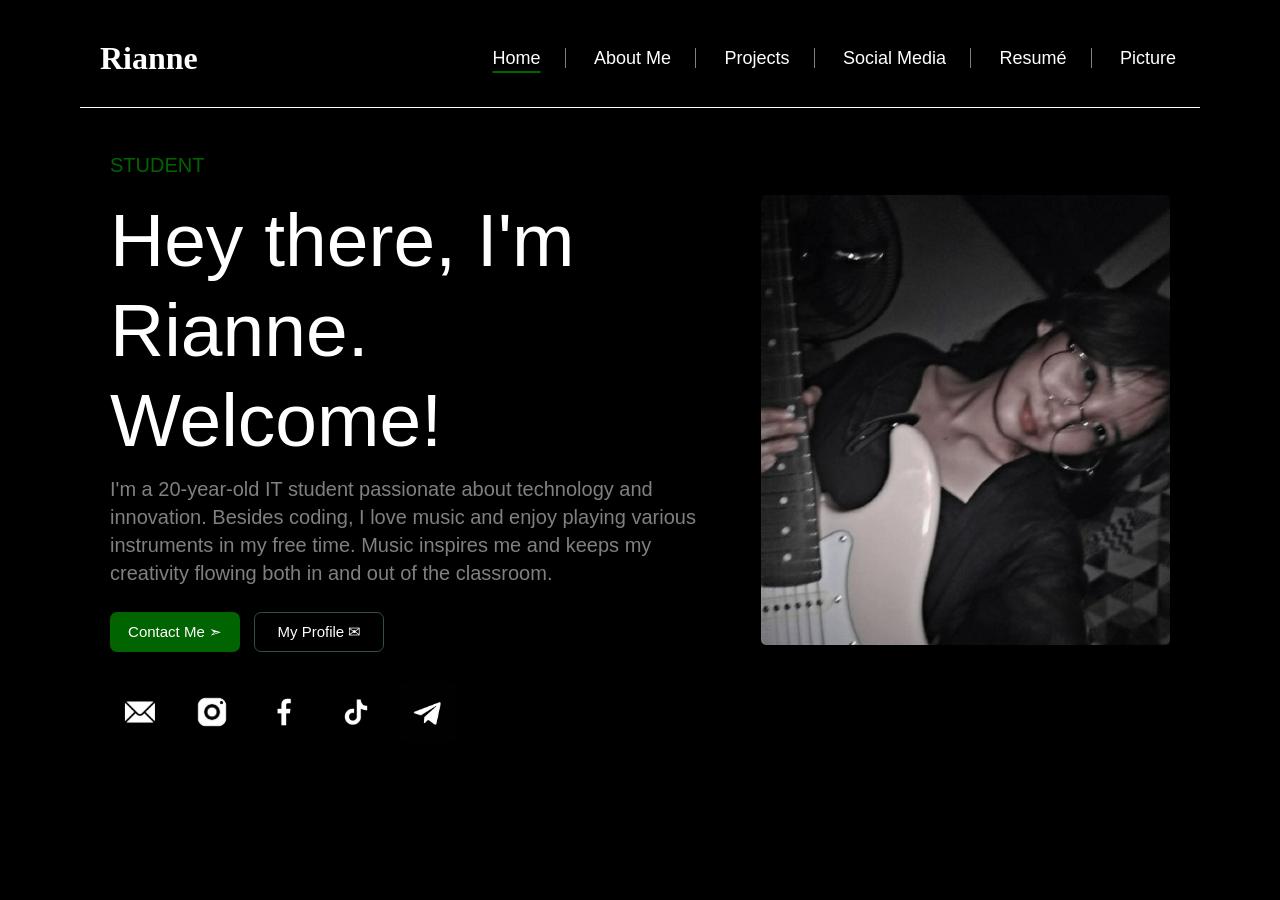
<file: index.html>
<!DOCTYPE html>
<html lang="en">
<head>
    <meta charset="UTF-8">
    <meta name="viewport" content="width=device-width, initial-scale=1.0, user-scalable=yes">
    <title>This is me!</title>
    <link rel="stylesheet" href="style.css">
</head>

<body>

    <div class="header">
        <h1 style="font-family: Pristina, 'Segoe Script', cursive;">Rianne</h1>
        <nav class="links">
            <a href="index.html" style="text-decoration: underline 2px; text-underline-offset: 7px; text-decoration-color: darkgreen;">Home</a>
            <a href="aboutme.html">About Me</a>
            <a href="workexp.html">Projects</a>
            <a href="socmed.html">Social Media</a>
            <a href="resume.html">Resumé</a>
            <a href="picture.html">Picture</a>
        </nav>
    </div>

    <hr style="height: 1px; background-color: white;">
    <br><br>

    <p style="margin-left: 30px;" class="animated-text">STUDENT</p><br>

    <div class="desktop-flex">
        <div class="text-section">
            <p class="large-heading">Hey there, I'm<br>Rianne. Welcome!</p>
            
            <p class="description-text">
                I'm a 20-year-old IT student passionate about technology and<br>innovation. Besides coding, I love music and enjoy playing various<br>instruments in my free time. Music inspires me and keeps my<br>creativity flowing both in and out of the classroom.
            </p>
            
            <div>
                <button class="green-btn"><a href="contact.html" class="txtbtn-style">Contact Me ➣</a></button>
                <button class="black-btn"><a href="aboutMe.html" class="txtbtn-style">My Profile ✉</a></button>
            </div>
            
            <div class="social-icons">
                <a href="https://mail.google.com/mail/?view=cm&fs=1&to=riannecabuang@gmail.com" target="_blank"><img src="Images/gmlogo.jpg" alt="Gmail" onerror="this.src='https://placehold.co/60x60?text=Gmail'; this.style.borderRadius='8px'"></a>
                <a href="https://www.instagram.com/_baeriyan" target="_blank"><img src="Images/iglogo.jpg" alt="Instagram" onerror="this.src='https://placehold.co/60x60?text=IG'"></a>
                <a href="https://www.facebook.com/redvexo" target="_blank"><img src="Images/fblogo.jpg" alt="Facebook" onerror="this.src='https://placehold.co/60x60?text=FB'"></a>
                <a href="https://tiktok.com/ryaaa" target="_blank"><img src="Images/ttlogo.jpg" alt="TikTok" onerror="this.src='https://placehold.co/60x60?text=TikTok'"></a>
                <a href="https://t.me/ria4v" target="_blank"><img src="Images/tglogo.jpg" alt="Telegram" onerror="this.src='https://placehold.co/60x60?text=TG'"></a>
            </div>
        </div>

        <div class="image-section">
            <img src="Images/home.jpg" alt="Rianne Profile" onerror="this.src='https://placehold.co/450x500?text=Rianne+Portrait'; this.style.borderRadius='5px'">
        </div>
    </div>

</body>
</html>
</file>
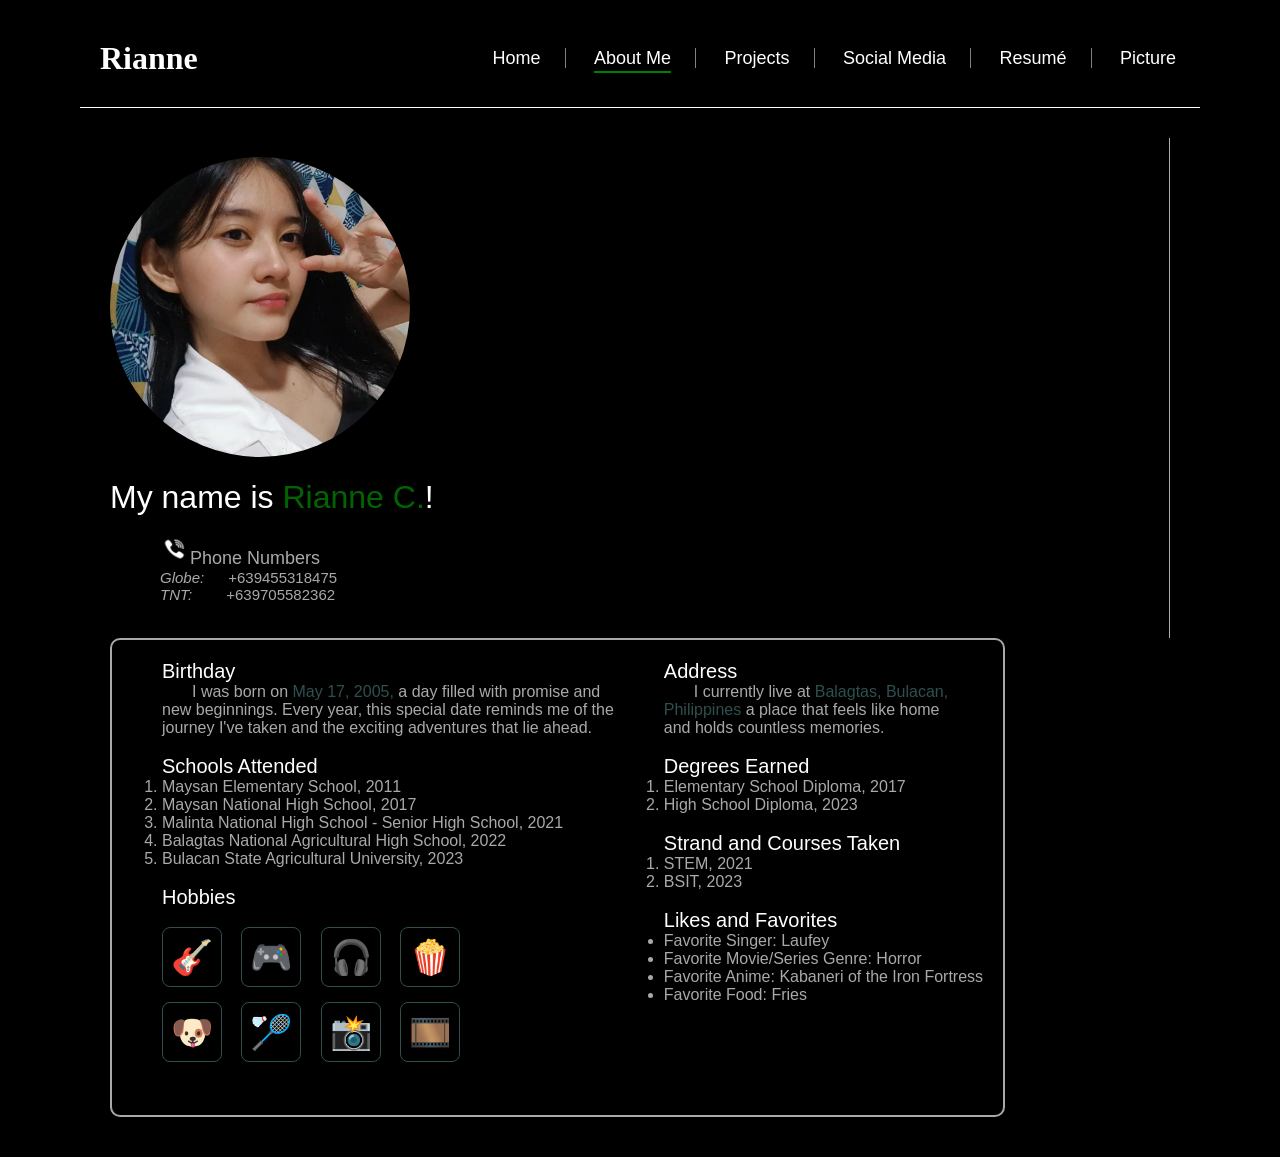
<file: aboutme.html>
<!DOCTYPE html>
<html lang="en">
<head>
    <meta charset="UTF-8">
    <meta name="viewport" content="width=device-width, initial-scale=1.0, user-scalable=yes">
    <title>This is me!</title>
    <link rel="stylesheet" href="style.css">
</head>
    
    <body>
        <div class="header">
            <h1 style="font-family: Pristina">Rianne</h1>
            <nav class="links">
                <a href="index.html">Home</a>
                <a href="aboutme.html" style="text-decoration: underline 2px; text-underline-offset: 7px; text-decoration-color: green">About Me</a>
                <a href="workexp.html">Projects</a>
                <a href="socmed.html">Social Media</a>
                <a href="resume.html">Resumé</a>
                <a href="picture.html">Picture</a>
            </nav>
        </div>
        <hr style="height: 1px; background-color: white;">
        <div style="margin: 30px;" class="header">
            <div>
                <br>
                <img src="Images/mepic.jpg" style="width: 300px; height: 300px; border-radius: 50%;"><br><br>
                <p style="font-size: 32px; color: white;">My name is <span style="color: darkgreen;">Rianne C.</span>!</p><br>
                <div class="contact">
                    <p style="font-size: 18px; color: darkgray"><img src="Images/phn.jpg" class="symbol">Phone Numbers</p>
                    <i>Globe:</i><span style="margin-left: 24px">+639455318475</span><br>
                    <i>TNT:</i><span style="margin-left: 34px">+639705582362</span><br><br><br>
                </div>
            </div>
            <div style="border-left: 1px solid darkgray; height: 500px;"></div>
            <div class="big-box">
                <div>
                    <p class="title">Birthday</p>
                    <p class="content">I was born on <span style="color: darkslategray">May 17, 2005, </span>a day filled with promise and<br>new beginnings. Every year, this special date reminds me of the<br>journey I've taken and the exciting adventures that lie ahead.</p><br>
                    <p class="title">Schools Attended</p>
                    <ol class="list-content">
                        <li>Maysan Elementary School, 2011</li>
                        <li>Maysan National High School, 2017</li>
                        <li>Malinta National High School - Senior High School, 2021</li>
                        <li>Balagtas National Agricultural High School, 2022</li>
                        <li>Bulacan State Agricultural University, 2023</li>
                    </ol><br>
                    <p class="title">Hobbies</p><br>
                    <ul class="list-content">
                        <li class="small-box" data-tooltip="Playing Guitar">🎸</li>
                        <li class="small-box" data-tooltip="Playing Online Games">🎮</li>
                        <li class="small-box" data-tooltip="Listening to Music">🎧</li>
                        <li class="small-box" data-tooltip="Watching Movies">🍿</li><br>
                        <li class="small-box" data-tooltip="Playing with my Dogs">🐶</li>
                        <li class="small-box" data-tooltip="Playing Badminton">🏸</li>
                        <li class="small-box" data-tooltip="Photography">📸</li>
                        <li class="small-box" data-tooltip="Video Editing">🎞️</li>
                    </ul><br>
                </div>
                <div>
                    <p class="title">Address</p>
                    <p class="content">I currently live at <span style="color: darkslategray">Balagtas, Bulacan,<br>Philippines </span>a place that feels like home<br>and holds countless memories.</p><br>
                    <p class="title">Degrees Earned</p>
                    <ol class="list-content">
                        <li>Elementary School Diploma, 2017</li>
                        <li>High School Diploma, 2023</li>
                    </ol><br>
                    <p class="title">Strand and Courses Taken</p>
                    <ol class="list-content">
                        <li>STEM, 2021</li>
                        <li>BSIT, 2023</li>
                    </ol><br>
                    <p class="title">Likes and Favorites</p>
                    <ul class="list-content">
                        <li>Favorite Singer: Laufey</li>
                        <li>Favorite Movie/Series Genre: Horror</li>
                        <li>Favorite Anime: Kabaneri of the Iron Fortress</li>
                        <li>Favorite Food: Fries</li>
                    </ul><br>
                </div>
            </div>
        </div>
    </body>
</html>
</file>
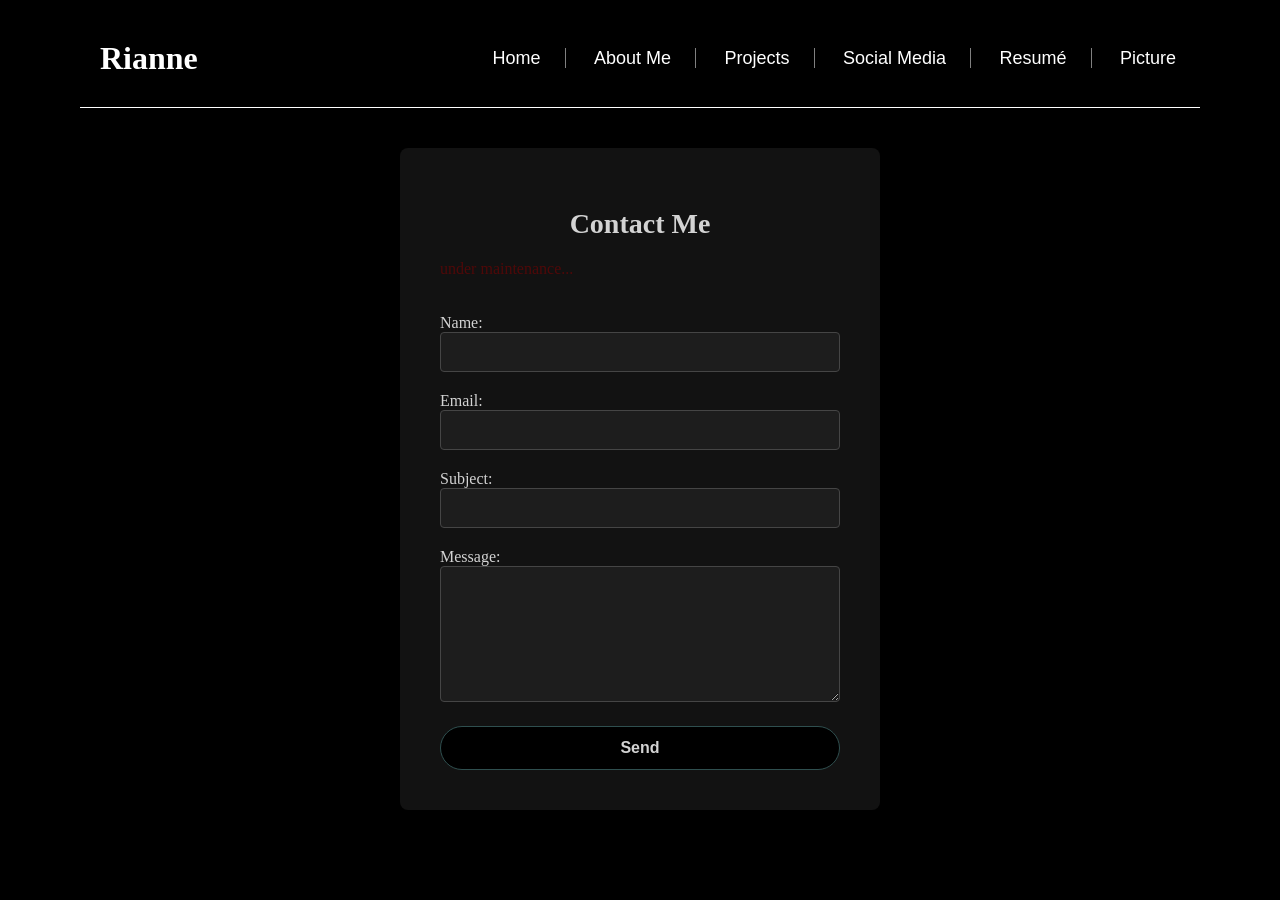
<file: contact.html>
<!DOCTYPE html>
<html lang="en">
<head>
    <meta charset="UTF-8">
    <meta name="viewport" content="width=device-width, initial-scale=1.0, user-scalable=yes">
    <title>This is me!</title>
    <link rel="stylesheet" href="style.css">
</head>

<body>

<div class="header">
    <h1 style="font-family: Pristina">Rianne</h1>
    <div class="links">
        <a href="index.html">Home</a>
        <a href="aboutme.html">About Me</a>
        <a href="workexp.html">Projects</a>
        <a href="socmed.html">Social Media</a>
        <a href="resume.html">Resumé</a>
        <a href="picture.html">Picture</a>
    </div>
</div>

<hr style="height: 1px; background-color: white; border: none;">

<form action="mailto:riannecabuang@gmail.com"
      method="post"
      enctype="text/plain"
      class="contact-form">

    <h2 class="contact-title">Contact Me</h2>
    <p style="color: darkred; opacity: 50%;">under maintenance...</p><br><br>

    <label>Name:</label>
    <input type="text" name="Name" required class="contact-input">

    <label>Email:</label>
    <input type="email" name="Email" required class="contact-input">

    <label>Subject:</label>
    <input type="text" name="Subject" required class="contact-input">

    <label>Message:</label>
    <textarea name="Message" rows="6" required class="contact-input"></textarea>

    <button type="submit" class="contact-btn">Send</button>

</form>

</body>
</html>
</file>
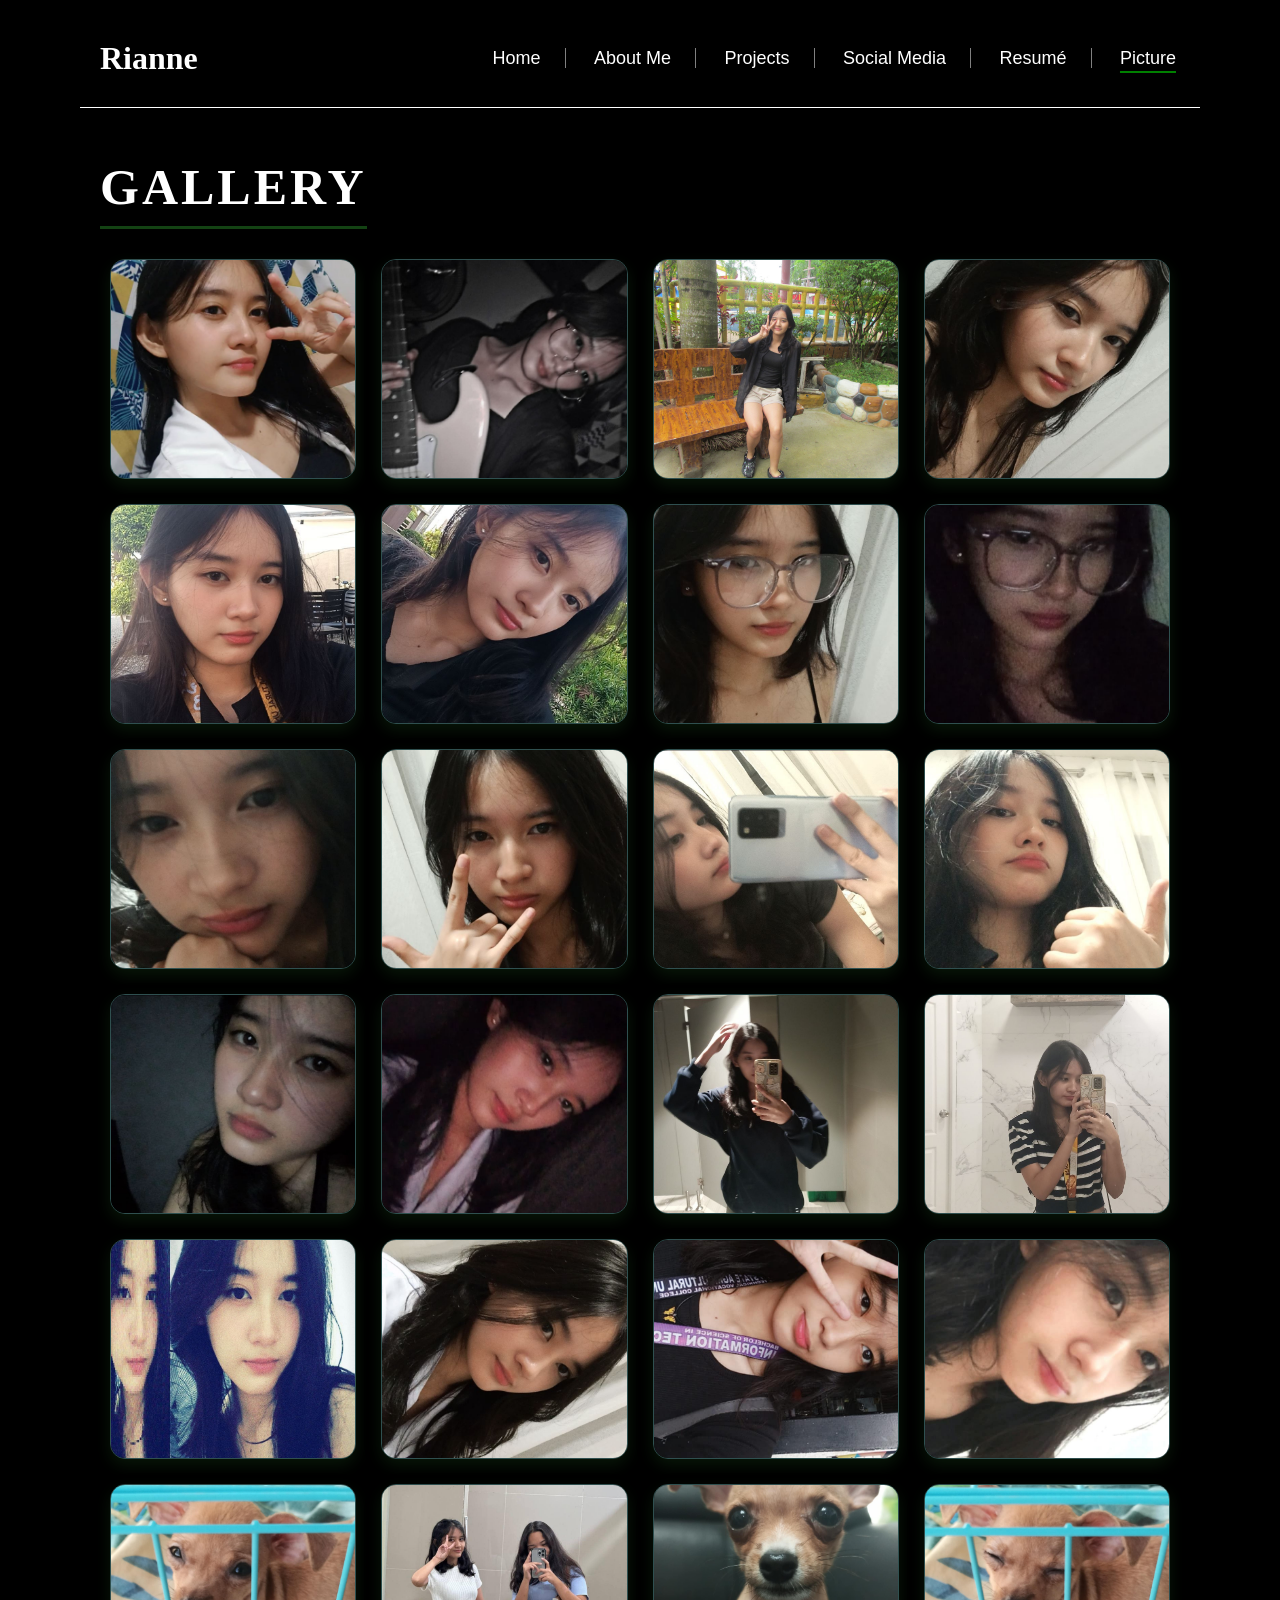
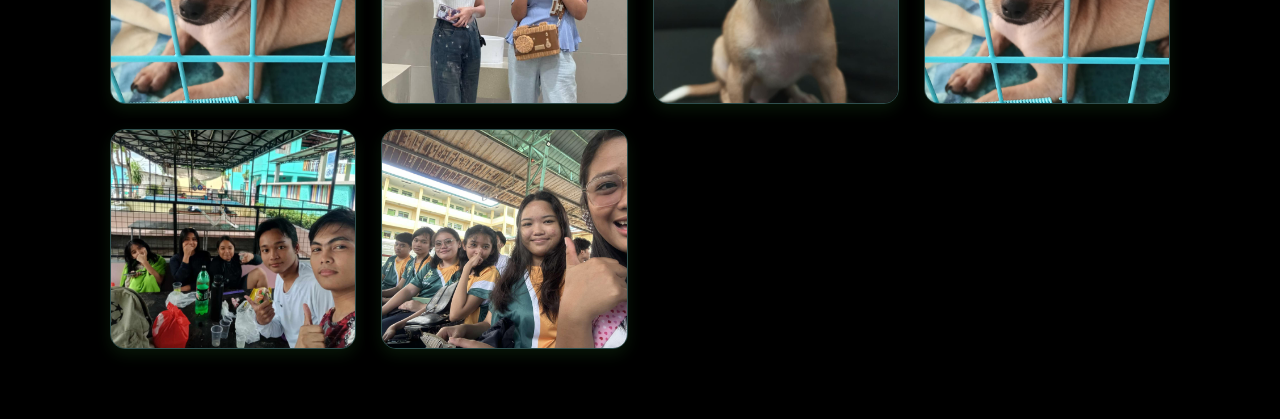
<file: picture.html>
<!DOCTYPE html>
<html lang="en">
<head>
    <meta charset="UTF-8">
    <meta name="viewport" content="width=device-width, initial-scale=1.0, user-scalable=yes">
    <title>This is me!</title>
    <link rel="stylesheet" href="style.css">
</head>

<body>

<div class="header">
    <h1 style="font-family: Pristina">Rianne</h1>
    <nav class="links">
        <a href="index.html">Home</a>
        <a href="aboutme.html">About Me</a>
        <a href="workexp.html">Projects</a>
        <a href="socmed.html">Social Media</a>
        <a href="resume.html">Resumé</a>
        <a href="picture.html" style="text-decoration: underline 2px; text-underline-offset: 7px; text-decoration-color: green">Picture</a>
    </nav>
</div>

<hr>

<h2 class="gallery-title">GALLERY</h2>

<div class="gallery-grid">
    <img src="Images/mepic.jpg" class="gallery-img">
    <img src="Images/home.jpg" class="gallery-img">
    <img src="Images/pic2.jpg" class="gallery-img">
    <img src="Images/pic3.jpg" class="gallery-img">
    <img src="Images/pic4.jpg" class="gallery-img">
    <img src="Images/pic5.jpg" class="gallery-img">
    <img src="Images/pic6.jpg" class="gallery-img">
    <img src="Images/pic7.jpg" class="gallery-img">
    <img src="Images/pic8.jpg" class="gallery-img">
    <img src="Images/pic9.jpg" class="gallery-img">
    <img src="Images/pic10.jpg" class="gallery-img">
    <img src="Images/pic11.jpg" class="gallery-img">
    <img src="Images/pic12.jpg" class="gallery-img">
    <img src="Images/pic13.jpg" class="gallery-img">
    <img src="Images/pic14.jpg" class="gallery-img">
    <img src="Images/pic15.jpg" class="gallery-img">
    <img src="Images/pic16.jpg" class="gallery-img">
    <img src="Images/pic17.jpg" class="gallery-img">
    <img src="Images/1.jpg" class="gallery-img">
    <img src="Images/5.jpg" class="gallery-img">
    <img src="Images/6.jpg" class="gallery-img">
    <img src="Images/7.jpg" class="gallery-img">
    <img src="Images/8.jpg" class="gallery-img">
    <img src="Images/9.jpg" class="gallery-img">
    <img src="Images/10.jpg" class="gallery-img">
    <img src="Images/11.jpg" class="gallery-img">
</div>

<!-- LIGHTBOX -->
<div id="lightbox" class="lightbox">
    <span class="close-btn" onclick="closeLightbox()">&#x2190;</span>
    <img id="lightbox-img">
</div>

<script>
const images = document.querySelectorAll(".gallery-img");
const lightbox = document.getElementById("lightbox");
const lightboxImg = document.getElementById("lightbox-img");

images.forEach(img => {
    img.addEventListener("click", () => {
        lightbox.style.display = "flex";
        lightboxImg.src = img.src;
    });
});

function closeLightbox() {
    lightbox.style.display = "none";
}
</script>

</body>
</html>
</file>
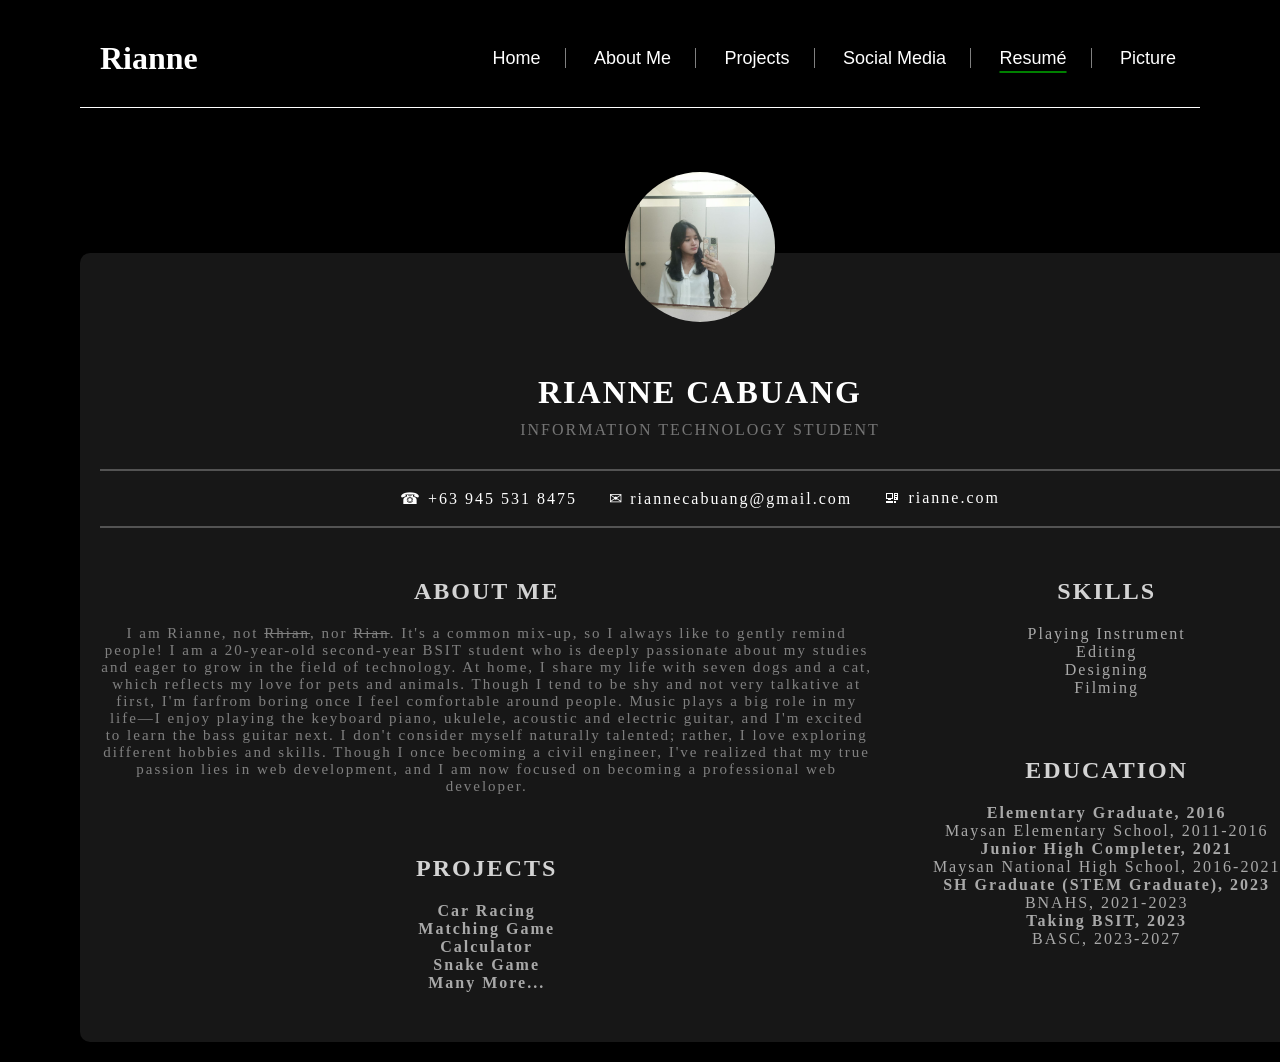
<file: resume.html>
<!DOCTYPE html>
<html lang="en">
<head>
    <meta charset="UTF-8">
    <meta name="viewport" content="width=device-width, initial-scale=1.0, user-scalable=yes">
    <title>This is me!</title>
    <link rel="stylesheet" href="style.css">
</head>
    
    <body>
        <div class="header">
            <h1 style="font-family: Pristina">Rianne</h1>
            <nav class="links">
                <a href="index.html">Home</a>
                <a href="aboutme.html">About Me</a>
                <a href="workexp.html">Projects</a>
                <a href="socmed.html">Social Media</a>
                <a href="resume.html" style="text-decoration: underline 2px; text-underline-offset: 7px; text-decoration-color: green">Resumé</a>
                <a href="picture.html">Picture</a>
            </nav>
        </div>
        <hr style="height: 1px; display: block; background-color: white;">
        <div>
          <br><br><br>
          <fieldset class="resume-fieldset">
            <legend style="margin: 0 auto; padding: 0 10px; font-size: 50px;"><img src="Images/respic.jpg" style="border-radius: 50%; height: 150px"></legend>
            <div class="resume-content">
              <h1 style="margin-bottom: 0">RIANNE CABUANG</h1>
              <p style="color: rgb(117, 117, 117); margin-top: 10px">INFORMATION TECHNOLOGY STUDENT</p>
              <hr style="border: 1px solid rgb(83, 83, 83); margin-bottom: 0; margin-top: 30px; width: 1200px"><br>
              <div class="resume-contact-row">
                <p>☎︎ +63 945 531 8475</p>
                <p>✉ riannecabuang@gmail.com</p>
                <p>🖳 rianne.com</p>
              </div><br>
              <hr style="border: 1px solid rgb(83, 83, 83); margin-bottom: 30px; margin-top: 0; width: 1200px">
              <div>
                <div class="resume-layout">
                  <div class="resume-left">
                    <div>
                      <h2 style="color: lightgray; letter-spacing: 2px;">ABOUT ME</h2>
                      <p style="color: gray; font-size: 15px;">I am Rianne, not <span><del>Rhian</del>, nor <del>Rian</del>. It's a common mix-up, so I always like to gently </span>
                        remind people! I am a 20-year-old second-year BSIT student who is deeply passionate 
                        about my studies and eager to grow in the field of technology. At home, I share my life 
                        with seven dogs and a cat, which reflects my love for pets and animals. 
                        Though I tend to be shy and not very talkative at first, I'm farfrom boring 
                        once I feel comfortable around people. Music plays a big role in my life—I enjoy 
                        playing the keyboard piano, ukulele, acoustic and electric guitar, and I'm excited to 
                        learn the bass guitar next. I don't consider myself naturally talented; rather, 
                        I love exploring different hobbies and skills. Though I once 
                        becoming a civil engineer, I've realized that my true passion lies in web 
                        development, and I am now focused on becoming a professional web developer.</p>
                    </div>
                    <div>
                      <h2 style="color: lightgray; letter-spacing: 2px;">PROJECTS</h2>
                      <p style="color: darkgray; font-weight: bold;">Car Racing</p>
                      <p style="color: darkgray; font-weight: bold;">Matching Game</p>
                      <p style="color: darkgray; font-weight: bold;">Calculator</p>
                      <p style="color: darkgray; font-weight: bold;">Snake Game</p>
                      <p style="color: darkgray; font-weight: bold;">Many More...</p>
                    </div>
                  </div>
                  <div class="resume-right">
                    <div>
                      <h2 style="color: lightgray; letter-spacing: 2px;">SKILLS</h2>
                      <ul style="list-style: none; padding-left: 0; color: darkgray">
                        <li>Playing Instrument</li>
                        <li>Editing</li>
                        <li>Designing</li>
                        <li>Filming</li>
                      </ul>
                    </div>
                    <div>
                      <h2 style="color: lightgray; letter-spacing: 2px;">EDUCATION</h2>
                      <p style="color: darkgray; font-weight: bold;">Elementary Graduate, 2016</p>
                      <p style="color: darkgray;">Maysan Elementary School, 2011-2016</p>
                      <p style="color: darkgray; font-weight: bold;">Junior High Completer, 2021</p>
                      <p style="color: darkgray;">Maysan National High School, 2016-2021</p>
                      <p style="color: darkgray; font-weight: bold;">SH Graduate (STEM Graduate), 2023</p>
                      <p style="color: darkgray;">BNAHS, 2021-2023</p>
                      <p style="color: darkgray; font-weight: bold;">Taking BSIT, 2023</p>
                      <p style="color: darkgray;">BASC, 2023-2027</p>
                    </div>
                  </div>
                </div>
              </div>
            </fieldset>
        </div>
    </body>
</html>
</file>
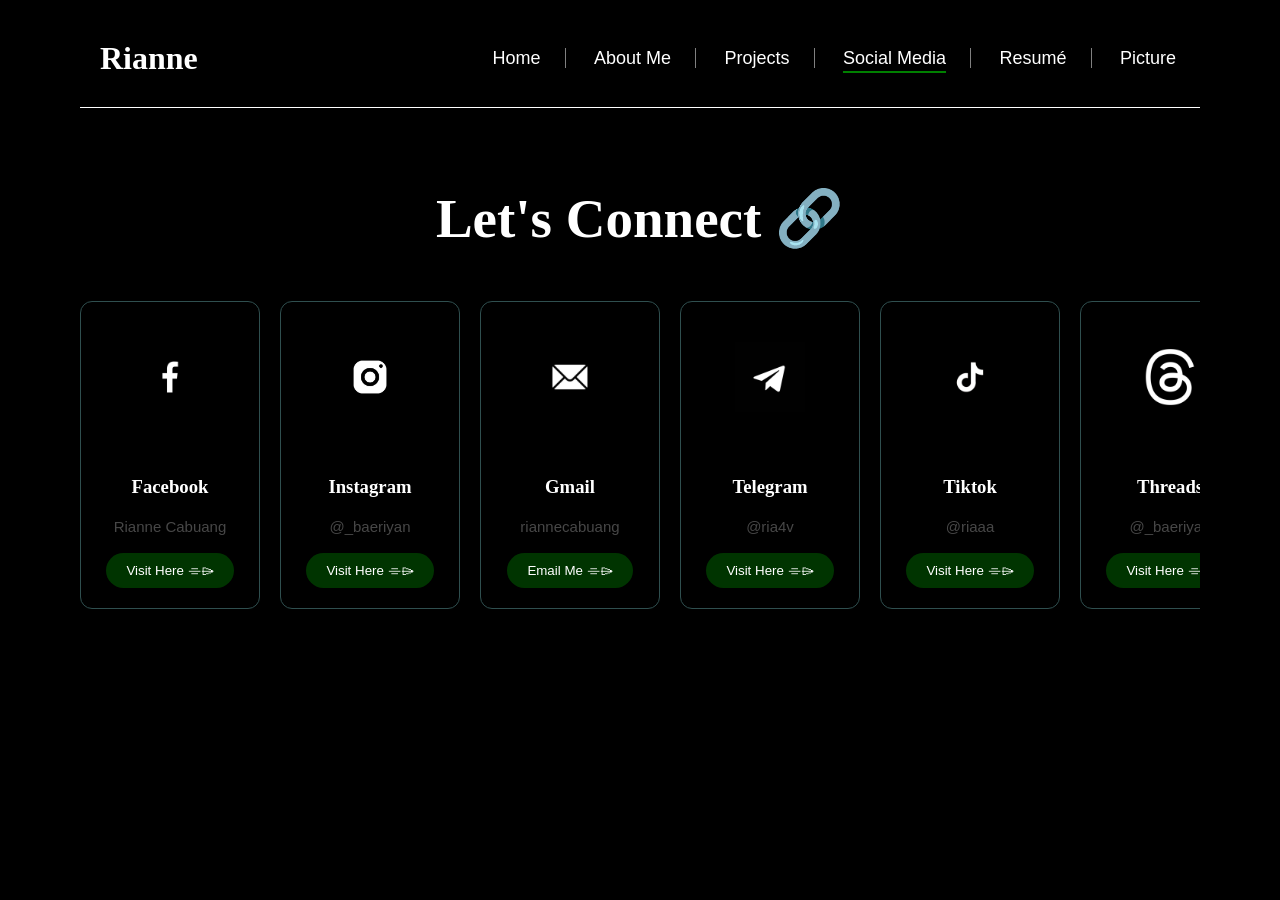
<file: socmed.html>
<!DOCTYPE html>
<html lang="en">
<head>
    <meta charset="UTF-8">
    <meta name="viewport" content="width=device-width, initial-scale=1.0, user-scalable=yes">
    <title>This is me!</title>
    <link rel="stylesheet" href="style.css">
</head>
    
    <body>
        <div class="header">
            <h1 style="font-family: Pristina">Rianne</h1>
            <nav class="links">
                <a href="index.html">Home</a>
                <a href="aboutme.html">About Me</a>
                <a href="workexp.html">Projects</a>
                <a href="socmed.html" style="text-decoration: underline 2px; text-underline-offset: 7px; text-decoration-color: green">Social Media</a>
                <a href="resume.html">Resumé</a>
                <a href="picture.html">Picture</a>
            </nav>
        </div>
        <hr style="height: 1px; display: block; background-color: white;">
        <div>
            <br>
            <div class="body-style">
                <h2 class="soc-title">Let's Connect 🔗</h2>
                <div class="all-cards">
                    <div class="card">
                        <img src="Images/fblogo.jpg" class="soc-symbol">
                        <h3 style="font-family: cambria;">Facebook</h3>
                        <p style="color:#474747; font-size: 15px;">Rianne Cabuang</p><br>
                        <button class="soc-btn"><a href="https://facebook.com/redvexo" target="_blank" class="btn-text">Visit Here ⌯⌲</a></button>
                    </div>
                    <div class="card">
                        <img src="Images/iglogo.jpg" class="soc-symbol">
                        <h3 style="font-family: cambria;">Instagram</h3>
                        <p style="color:#474747; font-size: 15px;">@_baeriyan</p><br>
                        <button class="soc-btn"><a href="https://www.instagram.com/_baeriyan" target="_blank" class="btn-text">Visit Here ⌯⌲</a></button>
                    </div>
                    <div class="card">
                        <img src="Images/gmlogo.jpg" class="soc-symbol">
                        <h3 style="font-family: cambria;">Gmail</h3>
                        <p style="color:#474747; font-size: 15px;">riannecabuang</p><br>
                        <button class="soc-btn"><a href="Contact.html" class="btn-text">Email Me ⌯⌲</a></button>
                    </div>
                    <div class="card">
                        <img src="Images/tglogo.jpg" class="soc-symbol">
                        <h3 style="font-family: cambria;">Telegram</h3>
                        <p style="color:#474747; font-size: 15px;">@ria4v</p><br>
                        <button class="soc-btn"><a href="https://t.me/ria4v" target="_blank" class="btn-text">Visit Here ⌯⌲</a></button>
                    </div>
                    <div class="card">
                        <img src="Images/ttlogo.jpg" class="soc-symbol">
                        <h3 style="font-family: cambria;">Tiktok</h3>
                        <p style="color:#474747; font-size: 15px;">@riaaa</p><br>
                        <button class="soc-btn"><a href="https://tiktok.com/ria" target="_blank" class="btn-text">Visit Here ⌯⌲</a></button>
                    </div>
                    <div class="card">
                        <img src="Images/thlogo.jpg" class="soc-symbol">
                        <h3 style="font-family: cambria;">Threads</h3>
                        <p style="color:#474747; font-size: 15px;">@_baeriyan</p><br>
                        <button class="soc-btn"><a href="https://www.threads.net/@_baeriyan" target="_blank" class="btn-text">Visit Here ⌯⌲</a></button>
                    </div>
                </div>
            </div>
        </div>
    </body>
</html>
</file>
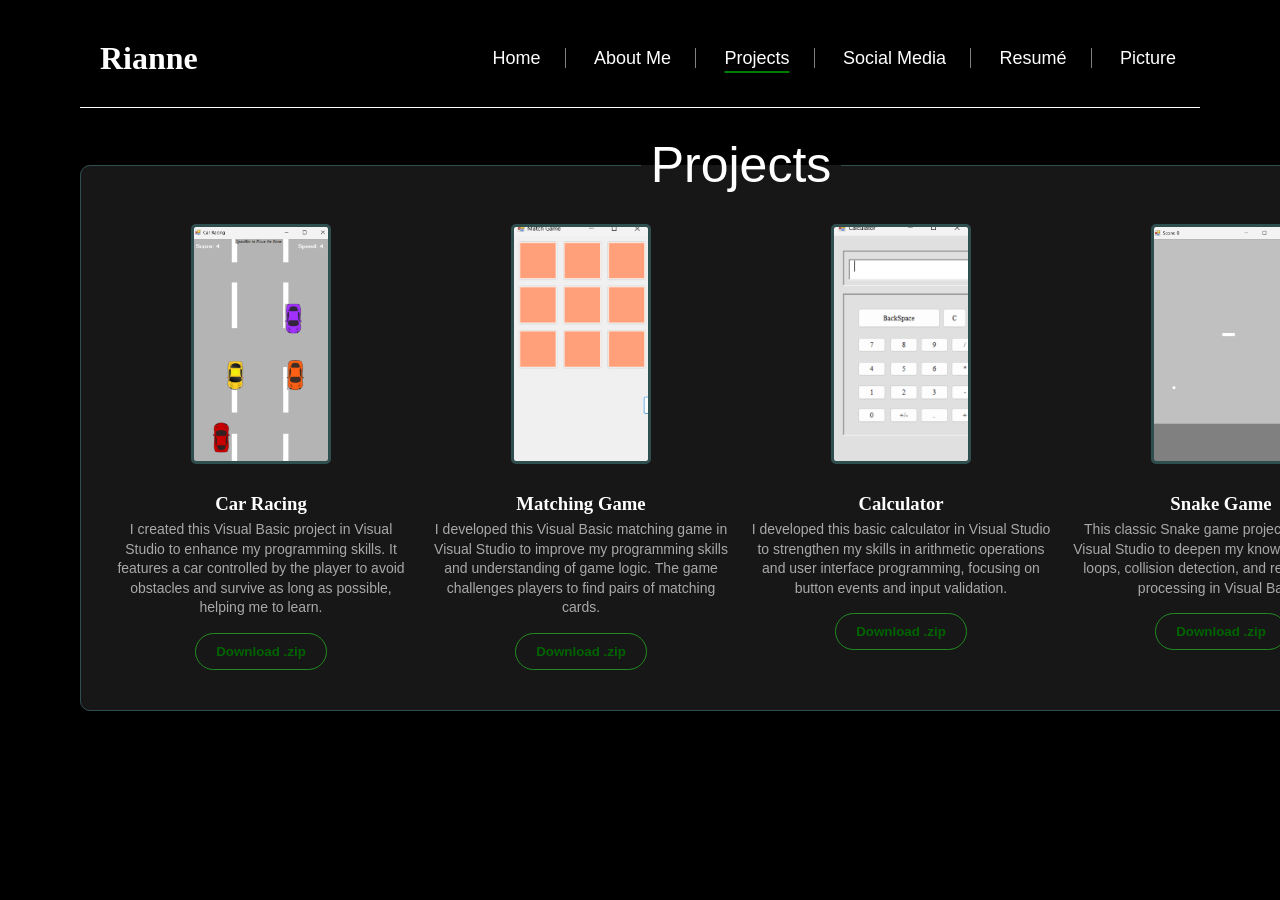
<file: workexp.html>
<!DOCTYPE html>
<html lang="en">
<head>
    <meta charset="UTF-8">
    <meta name="viewport" content="width=device-width, initial-scale=1.0, user-scalable=yes">
    <title>This is me!</title>
    <link rel="stylesheet" href="style.css">
</head>
    
    <body>
        <div class="header">
            <h1 style="font-family: Pristina">Rianne</h1>
            <nav class="links">
                <a href="index.html">Home</a>
                <a href="aboutme.html">About Me</a>
                <a href="workexp.html" style="text-decoration: underline 2px; text-underline-offset: 7px; text-decoration-color: green">Projects</a>
                <a href="socmed.html">Social Media</a>
                <a href="resume.html">Resumé</a>
                <a href="picture.html">Picture</a>
            </nav>
        </div>
        <hr style="height: 1px; display: block; background-color: white;">
        <div style="text-align: center">
            <br>
            <fieldset style="margin: 0 auto; width: 300px; padding: 30px; border: 1px double darkslategray; border-radius: 10px; background-color: rgb(23, 23, 23);">
            <legend style="padding: 0 10px; font-size: 50px">Projects</legend>
                <div class="proj">
                    <div style="width: 300px; text-align: center;">
                        <img src="Images/proj1.png" alt="Project Image" class="img-style">
                        <h3 style="margin: 10px 0 5px; font-family: cambria">Car Racing</h3>
                        <p class="description">I created this Visual Basic project in Visual Studio to enhance my programming skills. It features a car controlled by the player to avoid obstacles and survive as long as possible, helping me to learn.</p>
                        <button class="btn-style"><a href="https://drive.google.com/drive/folders/1HZ74OIZl9z9iRqbqiK3yUZoo-dFsIbvL?usp=sharing" target="_blank" style="text-decoration: none; color: darkgreen">Download .zip</a></button>
                    </div>
                    <div style="width: 300px; text-align: center;">
                        <img src="Images/proj2.png" alt="Project Image" class="img-style">
                        <h3 style="margin: 10px 0 5px; font-family: cambria">Matching Game</h3>
                        <p class="description">I developed this Visual Basic matching game in Visual Studio to improve my programming skills and understanding of game logic. The game challenges players to find pairs of matching cards.</p>
                        <button class="btn-style"><a href="https://drive.google.com/file/d/12ibur44kF1DusqoK0lkH4CSUvT5U-rMM/view?usp=sharing" target="_blank" style="text-decoration: none; color: darkgreen">Download .zip</a></button>
                    </div>
                    <div style="width: 300px; text-align: center;">
                        <img src="Images/proj3.png" alt="Project Image" class="img-style">
                        <h3 style="margin: 10px 0 5px; font-family: cambria">Calculator</h3>
                        <p class="description">I developed this basic calculator in Visual Studio to strengthen my skills in arithmetic operations and user interface programming, focusing on button events and input validation.</p>
                        <button class="btn-style"><a href="https://drive.google.com/file/d/1EFrkX-m03ZmbmLHfAWDyrrMPTI3NNYZc/view?usp=sharing" target="_blank" style="text-decoration: none; color: darkgreen">Download .zip</a></button>
                    </div>
                    <div style="width: 300px; text-align: center;">
                        <img src="Images/proj4.png" alt="Project Image" class="img-style">
                        <h3 style="margin: 10px 0 5px; font-family: cambria">Snake Game</h3>
                        <p class="description">This classic Snake game project was built in Visual Studio to deepen my knowledge of game loops, collision detection, and real-time input processing in Visual Basic.</p>
                        <button class="btn-style"><a href="https://drive.google.com/file/d/1Pqg3Rz40HrUoXSqvEfl9SGFW0DD5TJ4j/view?usp=sharing" target="_blank" style="text-decoration: none; color: darkgreen">Download .zip</a></button>
                    </div>
                </div>
            </fieldset>
        </div>
    </body>
</html>
</file>
<file: style.css>
* {
            margin: 0;
            padding: 0;
            box-sizing: border-box;
        }

        body {
            overflow-y: auto;
            overflow-x: hidden;
        }

/* Chrome, Edge, Safari */
        body::-webkit-scrollbar {
            display: none;
        }

/* Firefox */
        html {
            scrollbar-width: none;
        }

        body, html {
            margin-top: 10px;
            margin-left: 40px;
            margin-right: 40px;
            margin-bottom: 10px;
            background-color: black;
            color: white;
            font-family: "berlin sans fb", "Berlin Sans FB", "Segoe UI", "Arial", sans-serif;
        }

        h1, h2, h3, h4, h5, h6 {
            margin: 20px;
            color: white;
        }

        .header {
            display: flex;
            justify-content: space-between;
            align-items: center;
            flex-wrap: wrap;
        }

        .links a {
            text-decoration: none;
            color: white;
            padding: 0 24px;
            border-right: 1px solid gray;
            font-size: 18px;
        }

        .links a:last-child {
            border-right: none;
        }

        .large-heading {
            margin-top: 0;
            margin-bottom: 0;
            font-size: 75px;
            line-height: 1.2;
        }

        .green-btn {
            margin-top: 25px;
            background-color: darkgreen;
            height: 40px;
            width: 130px;
            border-radius: 7px;
            border: none;
            cursor: pointer;
            transition: opacity 0.2s;
        }
        .green-btn:hover {
            opacity: 0.85;
        }

        .black-btn {
            margin-top: 25px;
            margin-left: 10px;
            background-color: black;
            height: 40px;
            width: 130px;
            border-radius: 7px;
            border: 1px solid darkslategray;
            cursor: pointer;
            transition: background 0.2s;
        }
        .black-btn:hover {
            background-color: #1a2a1a;
            border-color: darkgreen;
        }

        .txtbtn-style {
            text-decoration: none;
            font-family: "berlin sans fb", "Berlin Sans FB", sans-serif;
            color: white;
            font-size: 15px;
            display: inline-block;
            width: 100%;
            text-align: center;
            line-height: 38px;
        }

        .animated-text {
            color: darkgreen;
            font-family: "berlin sans fb", "Berlin Sans FB", sans-serif;
            font-size: 20px;
            margin-left: 30px;
            animation-name: fadeInOut;
            animation-duration: 3s;
            animation-iteration-count: infinite;
        }

        @keyframes fadeInOut {
            0%, 100% { opacity: 0; color: black; }
            50% { opacity: 1; color: darkgreen; }
        }

        .social-icons {
            margin-top: 30px;
            display: flex;
            flex-wrap: wrap;
            gap: 12px;
            align-items: center;
        }
        .social-icons img {
            height: 60px;
            width: auto;
            border-radius: 8px;
            object-fit: cover;
        }
        .social-icons a {
            transition: transform 0.2s;
            display: inline-block;
        }
        .social-icons a:hover {
            transform: scale(1.05);
        }

        .desktop-flex {
            display: flex;
            justify-content: space-between;
            align-items: flex-start;
            margin-left: 30px;
            gap: 30px;
        }

        .text-section {
            flex: 1;
        }

        .image-section {
            margin-left: 20px;
            margin-right: 30px;
            flex-shrink: 0;
        }

        .image-section img {
            height: 450px;
            width: auto;
            border-radius: 5px;
            display: block;
            object-fit: cover;
        }

        hr {
            height: 1px;
            background-color: white;
            border: none;
            margin: 10px 0;
        }

        .description-text {
            margin-top: 10px;
            font-size: 20px;
            color: gray;
            line-height: 1.4;
        }

        @media screen and (max-width: 900px) {
            body, html {
                margin-left: 20px;
                margin-right: 20px;
            }

            /* Change main container to column layout */
            .desktop-flex {
                flex-direction: column;
                margin-left: 20px;
                gap: 25px;
            }

            .text-section {
                order: 1;
                width: 100%;
            }

            .image-section {
                order: 2;
                margin-left: 0;
                margin-right: 0;
                width: 100%;
                display: flex;
                justify-content: center;
            }

            .image-section img {
                height: auto;
                width: 100%;
                max-width: 450px;
                border-radius: 5px;
            }

            .large-heading {
                font-size: 55px;
            }

            .links a {
                padding: 0 16px;
                font-size: 15px;
            }

            .header h1 {
                font-size: 28px;
            }

            .animated-text {
                margin-left: 20px;
            }
        }

        @media screen and (max-width: 650px) {
            .large-heading {
                font-size: 42px;
            }
            
            .header {
                flex-direction: column;
                align-items: flex-start;
                gap: 12px;
            }
            
            .links {
                display: flex;
                flex-wrap: nowrap;
                overflow-x: auto;
                white-space: nowrap;
            }
            
            .links a {
                font-size: 12px;
                padding: 0 8px;
                flex-shrink: 0;
                border-right: 1px solid gray;
            }
            
            .desktop-flex {
                margin-left: 15px;
            }
            
            .animated-text {
                margin-left: 15px;
            }
            
            .green-btn, .black-btn {
                width: 125px;
            }
            
            .social-icons img {
                height: 52px;
            }
            
            .description-text {
                font-size: 16px;
            }
            
            .description-text br {
                display: none;
            }
        }

        @media screen and (max-width: 480px) {
            .large-heading {
                font-size: 32px;
            }
            
            .green-btn, .black-btn {
                width: 115px;
                height: 38px;
                margin-top: 18px;
            }
            
            .txtbtn-style {
                line-height: 36px;
                font-size: 13px;
            }
            
            .social-icons img {
                height: 45px;
            }
            
            .links a {
                padding: 0 8px;
                font-size: 12px;
            }
        }

        button {
            background: none;
            border: none;
        }
        a {
            text-decoration: none;
        }

        .contact {
    margin-left: 50px;
    font-size: 15px;
    color: darkgray;
}

.symbol {
    height: 30px;
}

.title {
    font-size: 20px;
    margin-left: 30px;
}

.content {
    text-indent: 30px;
    color: darkgray;
    margin-left: 30px;
}

.list-content {
    color: darkgray;
    margin-left: 30px;
}

.big-box {
    display: flex;
    gap: 20px;
    border: 2px solid darkgray;
    padding: 20px;
    border-radius: 10px;
    background-color: black;
}

.small-box {
    position: relative;
    display: inline-flex;
    align-items: center;
    justify-content: center;
    margin-right: 15px;
    margin-bottom: 15px;
    background-color: black;
    border: 1px solid darkslategray;
    padding: 10px;
    text-align: center;
    font-size: 34px;
    cursor: pointer;
    transition: all 0.3s ease;
    border-radius: 8px;
    width: 60px;
    height: 60px;
}

.small-box:hover {
    background-color: rgb(58, 58, 58);
    box-shadow: 0 8px 15px rgba(0,0,0,0.3);
    transform: scale(1.1);
}

.small-box::after {
    content: attr(data-tooltip);
    position: absolute;
    bottom: 125%;
    left: 50%;
    transform: translateX(-50%);
    background-color: rgb(58, 58, 58);
    color: white;
    padding: 6px 10px;
    border-radius: 5px;
    white-space: nowrap;
    font-size: 14px;
    opacity: 0;
    pointer-events: none;
    transition: opacity 0.3s ease;
    z-index: 10;
}

.small-box::before {
    content: "";
    position: absolute;
    bottom: 115%;
    left: 50%;
    transform: translateX(-50%);
    border-width: 6px;
    border-style: solid;
    border-color: rgb(58, 58, 58) transparent transparent transparent;
    opacity: 0;
    pointer-events: none;
}

.small-box:hover::after,
.small-box:hover::before {
    opacity: 1;
}

@media screen and (max-width: 900px) {

    .big-box {
        flex-direction: column;
    }

    .contact {
        margin-left: 0;
    }

    .title {
        margin-left: 15px;
    }

    .content,
    .list-content {
        margin-left: 15px;
    }
}

@media screen and (max-width: 480px) {

    .small-box {
        font-size: 28px;
        width: 45px;
    }

    .title {
        font-size: 18px;
    }
}

@media screen and (max-width: 900px) {

    /* TARGET the ABOUT ME main section only */
    body > hr + div.header {
        flex-direction: column !important;
        align-items: center !important;
        text-align: center !important;
    }

    /* CENTER image + text block */
    body > hr + div.header img {
        display: block;
        margin: 0 auto;
    }

    body > hr + div.header p {
        text-align: center;
    }

    /* REMOVE the vertical divider */
    body > hr + div.header > div[style*="border-left"] {
        display: none !important;
    }

    /* CENTER contact section */
    body > hr + div.header .contact {
        margin-left: 0 !important;
        text-align: center;
    }

    /* REMOVE awkward left spacing from big content box */
    body > hr + div.header .big-box {
        margin-left: 0 !important;
    }
}

.proj {
    display: flex;
    justify-content: space-between;
    gap: 20px;
    flex-wrap: nowrap; /* IMPORTANT: forces single row on desktop */
    overflow-x: auto;  /* allows scrolling if screen is too small */
    padding-bottom: 10px;
}

.proj > div {
    width: 220px;
    text-align: center;
}

.description {
    font-size: 14px;
    color: darkgray;
    margin: 0 0 15px;
    line-height: 1.4;
}

.btn-style {
    padding: 10px 20px;
    border: 1px solid forestgreen;
    background: transparent;
    color: darkgreen;
    border-radius: 20px;
    cursor: pointer;
    font-weight: bold;
    transition: 0.2s ease;
}

.btn-style:hover {
    background-color: rgba(0, 100, 0, 0.2);
}

.img-style {
    height: 240px;
    width: 140px;
    margin-bottom: 15px;
    border: 3px solid darkslategray;
    border-radius: 5px;
    object-fit: cover;
}

/* ===== MOBILE FIX (IMPORTANT UPGRADE) ===== */

@media screen and (max-width: 900px) {
    .proj {
        flex-direction: column;
        align-items: center;
        flex-wrap: nowrap; /* keeps consistency */
        overflow-x: visible;
    }

    .proj > div {
        width: 100%;
        max-width: 400px;
    }
}

@media screen and (max-width: 480px) {
    .img-style {
        width: 100%;
        max-width: 240px;
        height: 320px;
    }
}

.body-style {
    max-width: 1200px;
    margin: 40px auto;
    text-align: center;
}

.soc-title {
    margin: 50px;
    font-size: 55px;
    font-weight: bold;
    font-family: cambria;
}

.all-cards {
    display: flex;
    justify-content: space-between;
    gap: 20px;
    flex-wrap: nowrap;
    overflow-x: auto;
    padding-bottom: 10px;
}

.card {
    background: black;
    border-radius: 12px;
    padding: 20px;
    text-align: center;
    border: 1px solid darkslategray;
    min-width: 180px;
    flex-shrink: 0;
    transition: 0.2s ease;
}

.card:hover {
    transform: translateY(-5px);
    box-shadow: 0 8px 15px rgba(0,0,0,0.3);
}

.soc-symbol {
    height: 70px;
    margin-bottom: 40px;
    margin-top: 20px;
}

/* BUTTON (GREEN FIX) */
.soc-btn {
    background-color: rgb(0, 52, 0);
    color: white;
    border: none;
    border-radius: 18px;
    padding: 10px 20px;
    cursor: pointer;
    transition: 0.2s ease;
}

.soc-btn:hover {
    opacity: 0.85;
}

.btn-text {
    text-decoration: none;
    color: white;
    font-family: "berlin sans fb", "Berlin Sans FB", sans-serif;
}

/* ===== MOBILE FRIENDLY ===== */

@media screen and (max-width: 900px) {

    .all-cards {
        flex-direction: column;
        align-items: center;
        overflow-x: visible;
    }

    .card {
        width: 100%;
        max-width: 350px;
    }
}

@media screen and (max-width: 480px) {

    .soc-title {
        font-size: 36px;
        margin: 30px 0;
    }

    .card {
        padding: 18px;
    }

    .soc-symbol {
        height: 60px;
        margin-bottom: 25px;
    }
}

.resume-fieldset {
    margin: 0 auto;
    width: 100%;
    max-width: 1200px;
    border: none;
    border-radius: 10px;
    background-color: rgb(23, 23, 23);
    padding: 20px;
}

.resume-content {
    text-align: center;
    font-family: cambria;
    letter-spacing: 2px;
}

.resume-layout {
    display: flex;
    gap: 40px;
    justify-content: center;
    align-items: flex-start;
    margin: 30px 0;
    flex-wrap: wrap;
}

/* LEFT COLUMN */
.resume-left {
    flex: 2;
    display: flex;
    flex-direction: column;
    gap: 40px;
    min-width: 0;
}

/* RIGHT COLUMN */
.resume-right {
    flex: 1;
    display: flex;
    flex-direction: column;
    gap: 40px;
    min-width: 260px;
}

/* TEXT FIXES */
.resume-section-title {
    color: lightgray;
    letter-spacing: 2px;
}

.resume-text {
    color: gray;
    font-size: 15px;
}

.resume-list {
    list-style: none;
    padding-left: 0;
    color: darkgray;
}

/* HEADER INFO ROW */
.resume-contact-row {
    display: flex;
    justify-content: space-between;
    max-width: 600px;
    margin: 0 auto;
}

/* ===== MOBILE FIX ===== */

@media screen and (max-width: 900px) {

    .resume-layout {
        flex-direction: column;
        align-items: center;
    }

    .resume-left,
    .resume-right {
        width: 100%;
    }

    .resume-contact-row {
        flex-direction: column;
        text-align: center;
        gap: 8px;
    }

    hr {
        width: 100% !important;
    }
}

@media screen and (max-width: 480px) {

    .resume-fieldset legend img {
        height: 110px;
    }

    .resume-text {
        font-size: 13px;
    }
}

.gallery-title {
    text-align: center;
    color: white;
    font-family: cambria;
    font-size: 50px;
    margin-top: 40px;
    margin-bottom: 30px;
    letter-spacing: 3px;
    border-bottom: 3px solid rgb(19, 66, 19);
    display: inline-block;
    padding-bottom: 10px;
}

.gallery-grid {
    max-width: 1100px;
    margin: 0 auto 60px;
    display: grid;
    grid-template-columns: repeat(auto-fit, minmax(220px, 1fr));
    gap: 25px;
    padding: 0 20px;
}

.gallery-box {
    overflow: hidden;
    border-radius: 15px;
    background: rgb(33, 33, 33);
    cursor: pointer;
    box-shadow: 0 6px 15px rgba(19, 58, 20, 0.4);
    transition: 0.3s ease;
}

.gallery-box:hover {
    box-shadow: 0 10px 25px rgba(40, 113, 42, 0.7);
    transform: scale(1.02);
}

.gallery-img {
    width: 100%;
    height: 220px;
    object-fit: cover;
    border-radius: 15px;
    background: rgb(33, 33, 33);
    border: 1px solid darkslategray;
    box-shadow: 0 6px 15px rgba(19, 58, 20, 0.4);
    cursor: pointer;
    transition: transform 0.3s ease, box-shadow 0.3s ease;
}

.gallery-img:hover {
    transform: scale(1.05);
    box-shadow: 0 10px 25px rgba(40, 113, 42, 0.7);
}

.gallery-box:hover .gallery-img {
    transform: scale(1.1);
}

/* MOBILE */
@media screen and (max-width: 600px) {
    .gallery-title {
        font-size: 32px;
    }

    .gallery-img {
        height: 180px;
    }
}

.lightbox {
    display: none;
    position: fixed;
    top: 0;
    left: 0;
    width: 100%;
    height: 100vh;
    background: rgba(0,0,0,0.85);
    backdrop-filter: blur(8px);
    justify-content: center;
    align-items: center;
    z-index: 9999;
}

.lightbox img {
    max-width: 90%;
    max-height: 85vh;
    border-radius: 10px;
    box-shadow: 0 10px 30px rgba(0,0,0,0.6);
}

/* BACK BUTTON (symbol) */
.close-btn {
    position: absolute;
    top: 20px;
    left: 20px;
    font-size: 35px;
    color: white;
    cursor: pointer;
    transition: 0.2s ease;
    user-select: none;
}

.close-btn:hover {
    color: darkgreen;
}

.contact-form {
    max-width: 480px;
    margin: 40px auto;
    padding: 40px;
    background-color: rgb(18, 18, 18);
    border-radius: 8px;
    color: lightgray;
    font-family: cambria;
}

.contact-title {
    font-size: 28px;
    font-weight: bold;
    margin-bottom: 20px;
    color: lightgray;
    text-align: center;
}

.contact-input {
    width: 100%;
    padding: 10px;
    margin-bottom: 20px;
    border-radius: 4px;
    border: 1px solid rgb(69, 69, 69);
    background-color: rgb(29, 29, 29);
    color: lightgray;
    font-size: 16px;
}

.contact-btn {
    width: 100%;
    padding: 12px;
    background-color: black;
    color: lightgray;
    border: 1px solid darkslategray;
    border-radius: 24px;
    font-size: 16px;
    font-weight: bold;
    cursor: pointer;
    transition: 0.3s ease;
}

.contact-btn:hover {
    background-color: rgb(25, 25, 25);
    border-color: darkgreen;
}

/* ===== MOBILE FIX ===== */
@media screen and (max-width: 900px) {
    .contact-form {
        margin: 20px;
        padding: 25px;
    }
}

@media screen and (max-width: 480px) {
    .contact-title {
        font-size: 22px;
    }

    .contact-input {
        font-size: 14px;
    }
}
</file>
